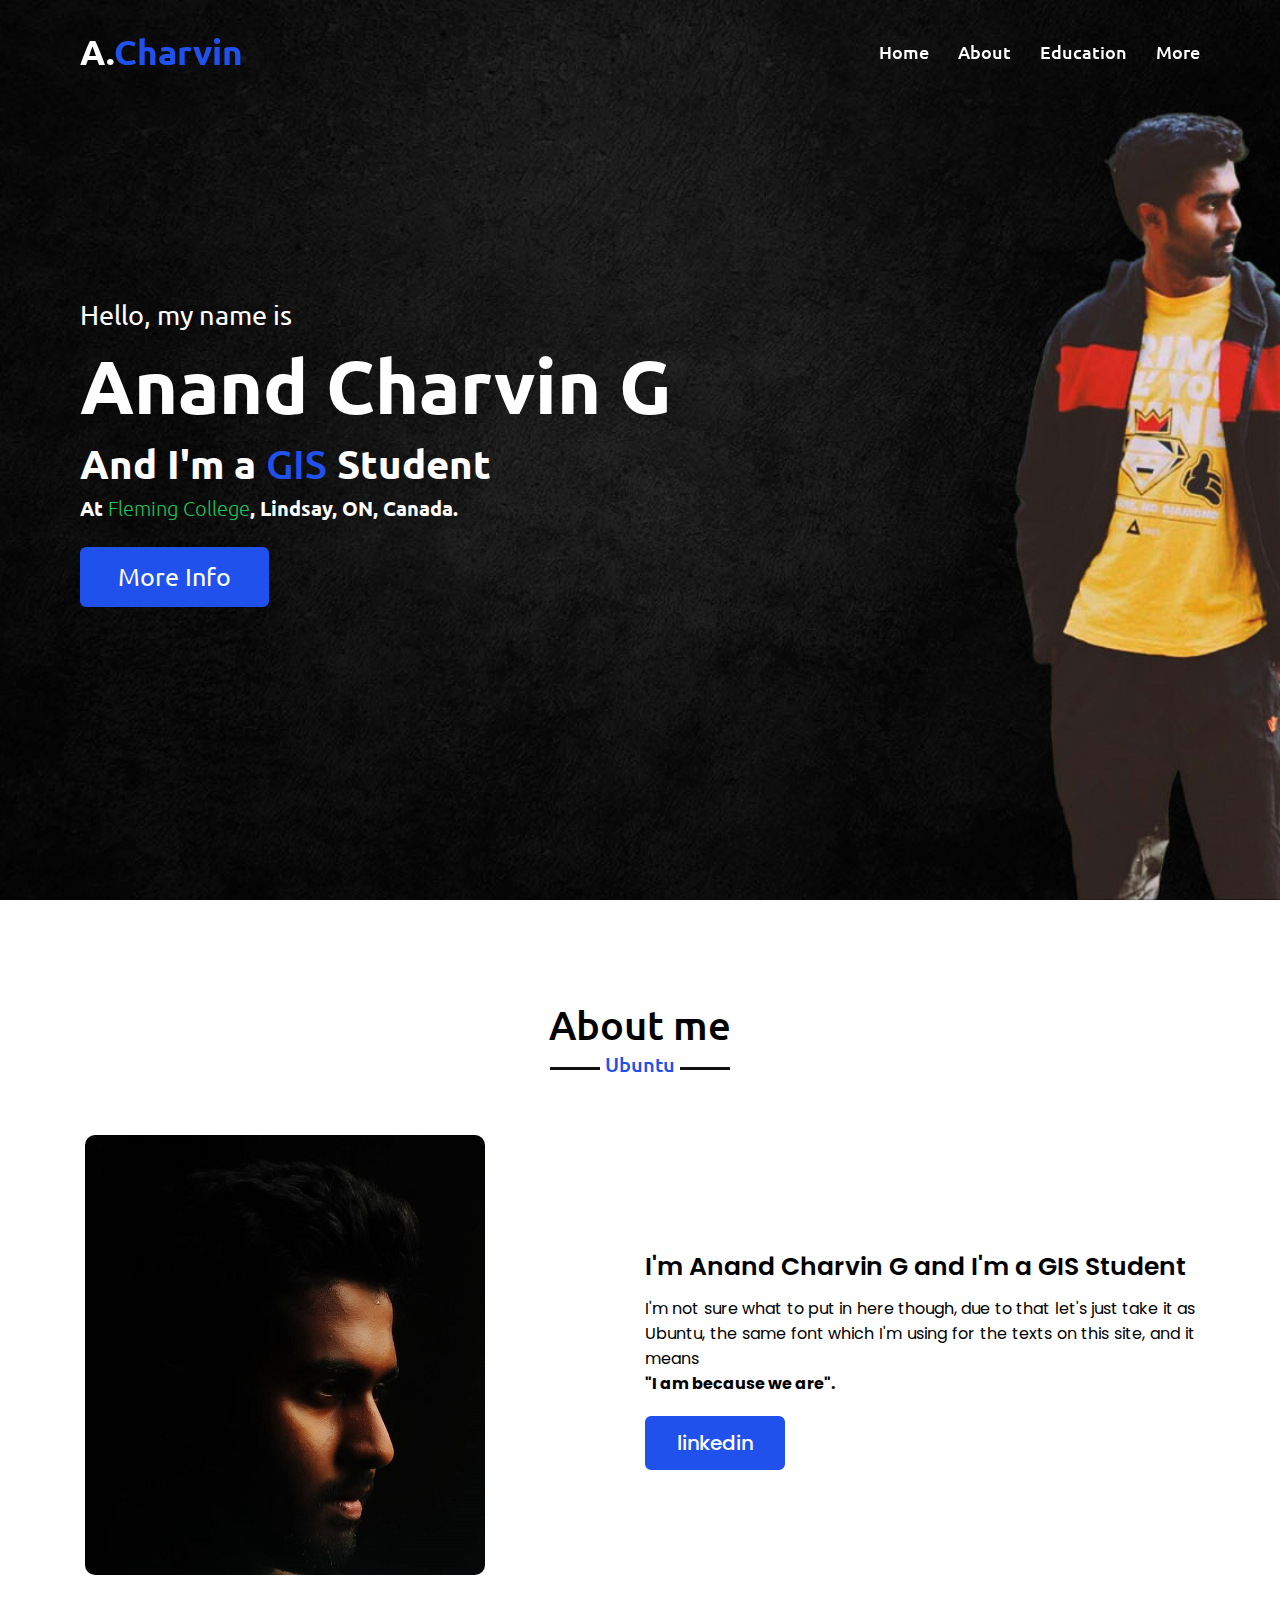
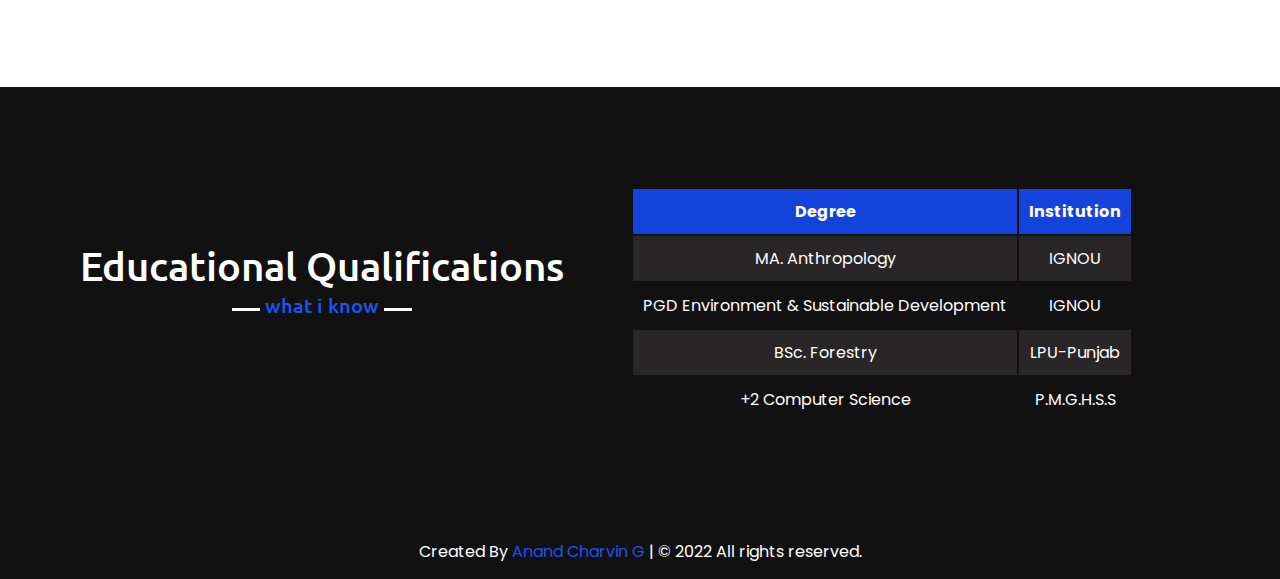
<file: index.html>
<!DOCTYPE html>
<html lang="en">

<head>
    <meta charset="UTF-8">
    <meta name="viewport" content="width=device-width, initial-scale=1.0">
    <title>Personal Website | GEOM-101</title>
    <link rel="stylesheet" href="style.css">
</head>

<body>
<!-- NavigationBar Begins -->
<!-- Navbar concept from w3 schools, using ID to refer to sections when clicked on them.
Reference : https://www.w3schools.com/howto/howto_js_navbar_hide_scroll.asp -->
    <nav class="navbar">
        <div class="max-width">
            <div class="logo"><a href="#home">A.<span>Charvin</span></a></div>
            <ul class="menu">
                <li><a href="#home" class="menu-btn">Home</a></li>
                <li><a href="#about" class="menu-btn">About</a></li>
                <li><a href="#table" class="menu-btn">Education</a></li>
                <li><a href="./more.html" class="menu-btn">More</a></li>
            </ul>
            <div class="menu-btn"></div>
        </div>
    </nav>
<!-- NavigationBar Ends -->

<!-- Home page inspiration came from https://dribbble.com/ujjol07 
Tried to replicate that with a dark background and matching fonts.
For this particular state that being, Ubuntu 
(It has clear visual aid to differentiat the IiLl's and I love that)
and poppins, It is a thin yet crisp font for some style here and there. -->

<!-- The text will show up with h1-h4 tags while span helps to take it 
    to CSS to give different colors to only portions of it. 
    Referenced from Class week 2-6 -->

<!-- HomeOption Begins -->
    <section class="home" id="home">
        <div class="max-width">
            <div class="home-content">
                <h2 class="h2">Hello, my name is</h2>
                <h1 class="h1">Anand Charvin G</h1>
                <h3 class="h3">And I'm a <span>GIS</span> Student</h3>
                <h4 class="h4">At <span>Fleming College</span>, Lindsay, ON, Canada.</h4>
                <a href="./more.html">More Info</a>
            </div>
        </div>
    </section>
<!-- HomeOption Ends -->

<!-- About section was visualised as two part, with left showing an image
and the right section showing some text, This was way harder to get right.
Struggled with flex box and align commands for hours till this reached a
somewhat presentable form as of now. Still not sure if this will hold.
It is technically running on jenga mode. 
Referenced from : https://www.w3schools.com/howto/howto_css_two_columns.asp -->

<!-- AboutSection Begins -->
<section class="about" id="about">
    <div class="max-width">
        <h2 class="title">About me</h2>
        <div class="about-content">
            <div class="column left">
                <img src="./images/head.jpg" alt="">
            </div>
            <div class="column right">
                <div class="text">I'm Anand Charvin G and I'm a GIS Student</div>
                <p> I'm not sure what to put in here though, 
                    due to that let's just take it as Ubuntu, 
                    the same font which I'm using for the texts on this site, and it means</p>
                    <p><b>"I am because we are".</b></p>
                <a href="https://www.linkedin.com/in/anand-charvin-g-8311a822/" target="_blank">linkedin</a>
            </div>
        </div>
    </div>
</section>
<!-- AboutSection Ends -->

<!-- Table block took way too much time on first attempt to properly implement, 
    due to the nature of tables styling them was ok until aligning them to the page came up
    that was a real struggle and in the end this is what it ended up as. I'm not fully happy with it, But
    it works (somehow) and as long as it works. It is fine. (Still not aligned to center like How I was aiming to)
Referenced from : 
https://www.w3schools.com/css/css_table_style.asp
https://www.w3schools.com/css/css_table_align.asp
 -->

<!-- Table block -->
<section class="table" id="table">
    <div class="max-width">
        <div class="table-content">
            <h2 class="title">Educational Qualifications</h2> 
            <!-- Table -->
				<table id="main-table">
					<tr>
					  <th>Degree</th>
					  <th>Institution</th>

					</tr>
					<tr>
					  <td>MA. Anthropology</td>
					  <td>IGNOU</td>

					</tr>
					<tr>
					  <td>PGD Environment & Sustainable Development</td>
					  <td>IGNOU</td>

					</tr>
					<tr>
					  <td>BSc. Forestry</td>
					  <td>LPU-Punjab</td>

					</tr>
					<tr>
					  <td>+2 Computer Science</td>
					  <td>P.M.G.H.S.S</td>

				  </tr>
				</table>
            </div>
        </div>
    </section>

    <!-- Footer was easy to implement, Since there is only text and URL to go with it.
    Styling is on CSS and that is also a small portion, It gives it a bg, span and a hover effect.-->
    
<!-- FooterSection-->
    <footer>
        <span>Created By <a href="https://github.com/A-Charvin" target="_blank">Anand Charvin G</a> | <span>&copy;</span> 2022 All rights reserved.</span>
    </footer>

</body>

</html>
</file>
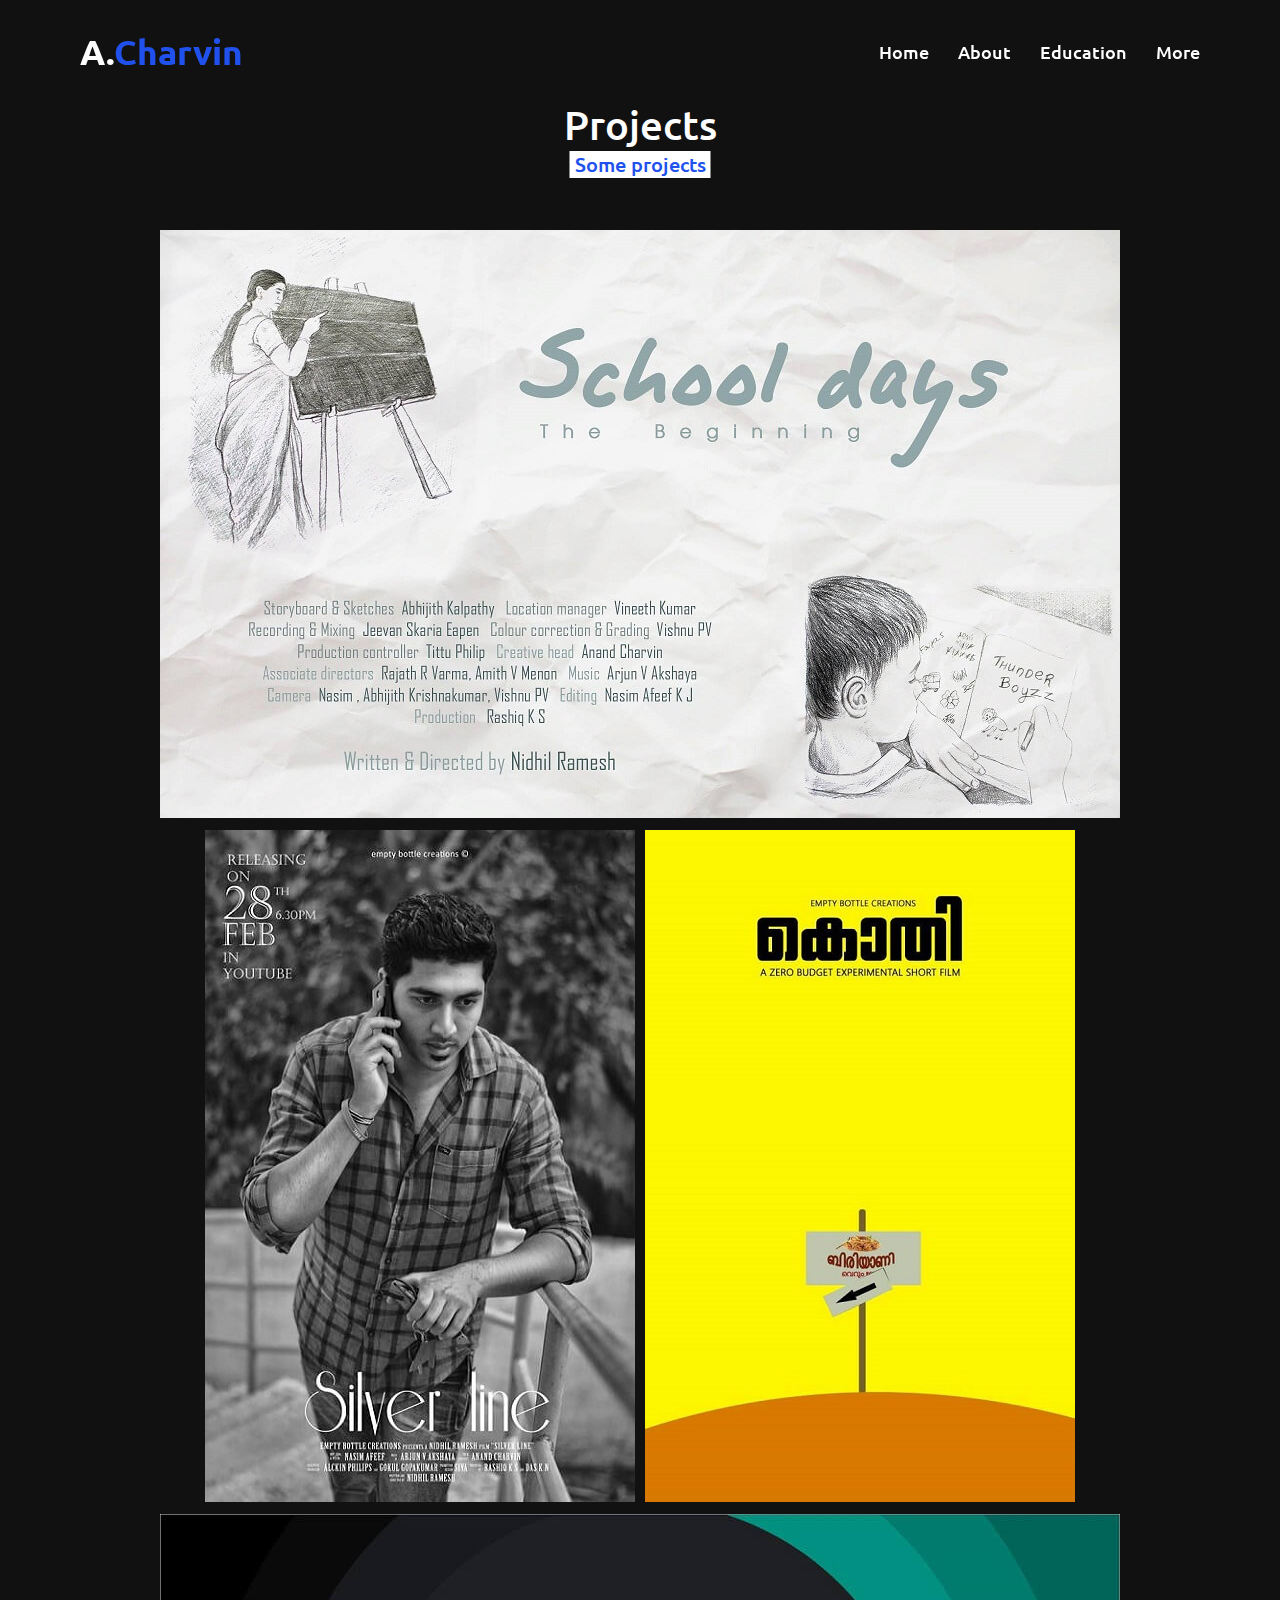
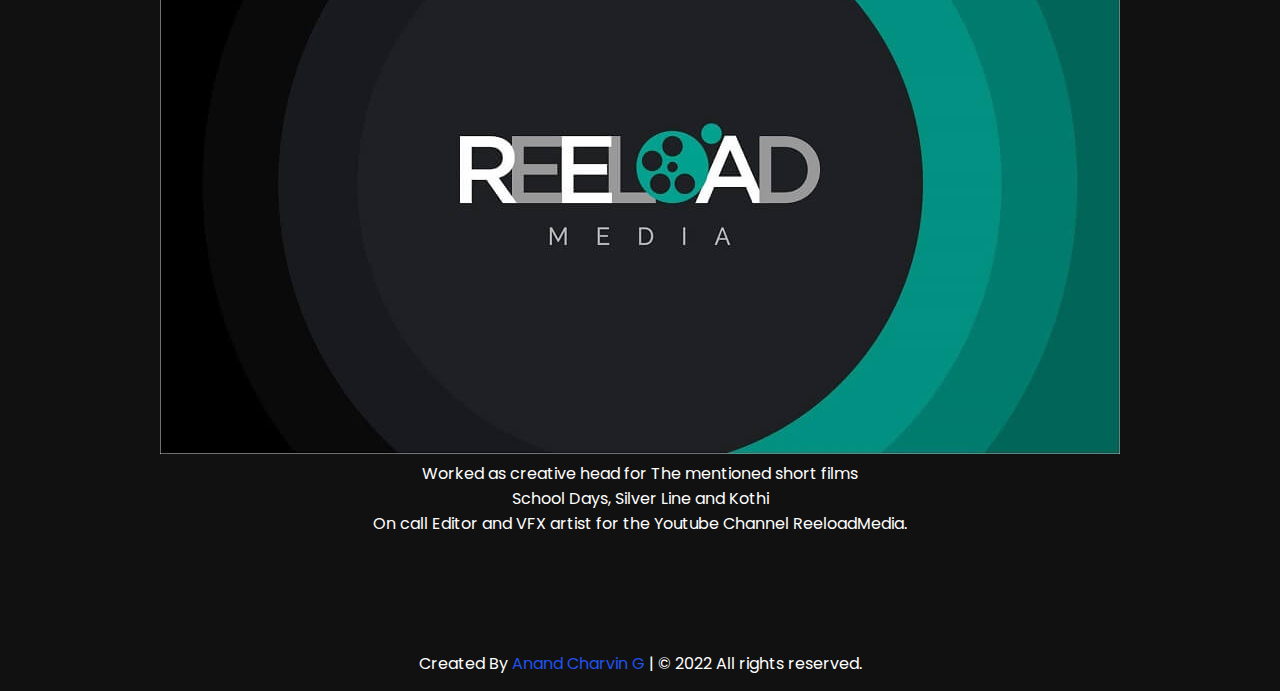
<file: more.html>
<!DOCTYPE html>
<html lang="en">

<head>
    <meta charset="UTF-8">
    <meta name="viewport" content="width=device-width, initial-scale=1.0">
    <title>Projects | GEOM-101</title>
    <link rel="stylesheet" href="style.css">
</head>

<body>
<!-- NavigationBar Begins -->
<!-- Snippet was copied from the home page, 
    modified to go back to the home page and sections when clicked upon,
using relative paths -->
<nav class="navbar">
    <div class="max-width">
        <div class="logo"><a href="./#home">A.<span>Charvin</span></a></div>
        <ul class="menu">
            <li><a href="./#home" class="menu-btn">Home</a></li>
            <li><a href="./#about" class="menu-btn">About</a></li>
            <li><a href="./#table" class="menu-btn">Education</a></li>
            <li><a href="#more" class="menu-btn">More</a></li>
        </ul>
        <div class="menu-btn"></div>
    </div>
</nav>
<!-- NavigationBar Ends -->

<!-- MoreSection Begins -->
<!-- Copied from about section of home page,
Included to use Images (4(+2 home page))
 2 large size images on top and bottom, And 2 reduced vertical mode ones in the middle. With text at the bottom aligned to center using CSS
Reference :
Align multiple images :  https://www.w3schools.com/howto/howto_css_images_side_by_side.asp -->

 <section class="more" id="more">
    <div class="max-width">
        <h2 class="title">Projects</h2>
        <div class="more-content">
            <a href="https://www.youtube.com/watch?v=3MY88hGVx6A" target="_blank"><img src="./images/project.jpg" alt="School Days"></a>
            <div class="images2">
                <div class="column">
                    <a href="https://www.youtube.com/watch?v=hxpAwUQDmdQ" target="_blank"><img src="./images/sline.jpg" alt="Silver Line"></a>
                </div>
                <div class="column">
                    <a href="https://www.youtube.com/watch?v=CmG0BE9pNuc" target="_blank"><img src="./images/kothi.jpg" alt="Kothi"></a>
                </div>
            </div>
            <a href="https://www.youtube.com/c/REELOADMEDIA" target="_blank"><img src="./images/rlmedia.jpg" alt="School Days"></a>
            <div class="text"><p> Worked as creative head for The mentioned short films </p> <p> School Days, Silver Line and Kothi </p>
            <p> On call Editor and VFX artist for the Youtube Channel ReeloadMedia. </p></div>
        </div>
    </div>
</section>
<!-- MoreSection Ends -->

<!-- footer part-->
<!-- Section From Home page, Github Link (external)-->
<footer>
    <span>Created By <a href="https://github.com/A-Charvin" target="_blank">Anand Charvin G</a> | <span>&copy;</span> 2022 All rights reserved.</span>
</footer>

</body>

</html>
</file>
<file: style.css>
/*  import google fonts | The default font implementation on the site was not working.
This was shown during one of the classes, getting fonts from googlefonts and using them on the site. */
@import url('https://fonts.googleapis.com/css2?family=Poppins:wght@400;500;600;700&family=Ubuntu:wght@400;500;700&display=swap');


/* All element border, margin, padding and box size definitions.
This will help the page to make use of the full area to display 
the elements on it, defined for whole page*/
*{
    box-sizing: border-box;
    text-decoration: none;
    margin: 0;
    padding: 0;

    
}
/* Smooth Scrolling | Need's few more elements to test out it's function
Reference : https://www.w3schools.com/howto/howto_css_smooth_scroll.asp#section2 */
html{
    scroll-behavior:smooth;
}

/* all similar type items styling portion. */

/* Set the default padding for section and .m-width values.
So that the texts and content does not stick to the edges 
of the screen, this will let the content to leave a space 
from the edges <- | | -> making it look good. */
section{
    padding: 100px 0;
}
.max-width{
    max-width: 1300px;
    padding: 0 80px;
    margin: auto;
}
.about, .table, .more, footer{
    font-family: 'Poppins', sans-serif;
}
.about .about-content,
.table .table-content
{
    display: flex;
    flex-wrap: wrap;
    align-items: center;
    justify-content: space-between;
}
/* Sections titles defaulting with font and other properties*/
section .title{
    position: relative;
    text-align: center;
    font-size: 40px;
    font-weight: 500;
    margin-bottom: 60px;
    padding-bottom: 20px;
    font-family: 'Ubuntu', sans-serif;
}
/* CSS before and after selector for styling out subtitle
Reference : https://www.w3schools.com/cssref/sel_before.asp */

section .title::before{
    content: "";
    position: absolute;
    bottom: 0px;
    left: 50%;
    width: 180px;
    height: 3px;
    background: #111;
    transform: translateX(-50%);
}
section .title::after{
    position: absolute;
    bottom: -8px;
    left: 50%;
    font-size: 20px;
    color: rgb(33, 81, 237);
    padding: 0 5px;
    background: #fff;
    transform: translateX(-50%);
}

/* navbar styling 
Sticky, m-width 
menu list and hover and click styling.
Reference : 
https://www.w3schools.com/howto/howto_js_navbar_hide_scroll.asp
- Not using JS for this site, 
So navbar doesn't hide while scrolling down. :( */

.navbar{
    position: fixed;
    width: 100%;
    z-index: 999;
    padding: 30px 0;
    font-family: 'Ubuntu', sans-serif;
    transition: all 0.3s ease;
}

/* Reference : https://www.w3schools.com/howto/howto_js_navbar_sticky.asp 
Stcky navigation bar,*/
.navbar.sticky{
    padding: 15px 0;
    background: rgb(33, 81, 237);
}
/* Keeps the Navbar items seperated yet centered */
.navbar .max-width{
    display: flex;
    align-items: center;
    justify-content: space-between;
}
/* Color for the text in the navbar and the span with blue*/
.navbar .logo a{
    color: #fff;
    font-size: 35px;
    font-weight: 600;
}
/* Stylised portion of the logo/title text */
.navbar .logo a span{
    color: rgb(33, 81, 237);
    transition: all 0.3s ease;
}
.navbar.sticky .logo a span{
    color: rgb(255, 252, 252);
}
/* navbar list list styling, 
hover transition style from hover method referenced before */
.navbar .menu li{
    list-style: none;
    display: inline-block;
}
.navbar .menu li a{
    display: block;
    color: #fff;
    font-size: 18px;
    font-weight: 500;
    margin-left: 25px;
    transition: color 0.3s ease;
}
.navbar .menu li a:hover{
    color: rgb(33, 81, 237);
}
.navbar.sticky .menu li a:hover{
    color: #fff;
}

/* menu button styling with border, hover, and round edge */
.menu-btn{
    color: #fff;
    font-size: 23px;
    cursor: pointer;
    display: none;
}

/* Home section with background, 
font family selection and other options. */
.home{
    display: flex;
    background: url("./images/banner.jpg") no-repeat center;
    height: 100vh;
    color: #fff;
    min-height: 500px;
    background-size: cover;
    background-attachment: fixed;
    font-family: 'Ubuntu', sans-serif;
}
/* Maximum width for flex box inside home section */
.home .max-width{
  width: 100%;
  display: flex;
}
.home .max-width .row{
  margin-right: 0;
}

/* font styling of H1 to H4 tags as well as span elements inside them
   used in the main HTML body */

.h1{
    font-size: 75px;
    font-weight: 600;
    margin-left: -3px;
    margin: 5px 0;
}
.h2{
    font-size: 27px;
    font-weight: 400;
    margin: 5px 0;
}
.h3{
    font-size: 40px;
    margin: 5px 0;
}
.h3 span{
    color: rgb(33, 81, 237);
    font-weight: 500;
    margin: 5px 0;
}
.h4{
    font-size: 20px;
    margin: 5px 0;
}
.h4 span{
    color: rgb(22, 196, 91);
    font-weight: 200;
}

/* More Info Button styling, 
It is inside the inside section and with an a tag.
Thus this part will give it the shape with 
margin, padding, a small border radius to give it a little round edge, 
transition timer for hover switing effect from 
blue to transparent with a border and text with the specified color. 
References : https://www.w3schools.com/css/css3_buttons.asp */

.home .home-content a{
    display: inline-block;
    background: rgb(33, 81, 237);
    color: #fff;
    font-size: 25px;
    padding: 12px 36px;
    margin-top: 20px;
    font-weight: 400;
    border-radius: 6px;
    border: 2px solid rgb(33, 81, 237);
    transition: all 0.3s ease;
}

/* Hover switching trigger to no bg.
Reference : https://www.w3schools.com/cssref/sel_hover.asp */

.home .home-content a:hover{
    color: rgb(33, 81, 237);
    background: none;
}

/* about section styling, Splitting into two sides to show text and image. */
.about .title::after{
    content: "Ubuntu";
}
/* Left width */
.about .about-content .left{
    width: 45%;
}
/* Image fit and a border radius defined*/
.about .about-content .left img{
    object-fit: cover;
    border-radius: 10px;
}
/* Right width */
.about .about-content .right{
    width: 55%;
}
/* Right text properties */
.about .about-content .right .text{
    font-size: 25px;
    font-weight: 600;
    margin-bottom: 10px;
}
/* Right paragraph properties */
.about .about-content .right p{
    text-align: justify;
}
/* External Button property including hover and no bg effect */
.about .about-content .right a{
    display: inline-block;
    background: rgb(33, 81, 237);
    color: #fff;
    font-size: 20px;
    font-weight: 500;
    padding: 10px 30px;
    margin-top: 20px;
    border-radius: 6px;
    border: 2px solid rgb(33, 81, 237);
    transition: all 0.3s ease;
}
.about .about-content .right a:hover{
    color: rgb(33, 81, 237);
    background: none;
}

/* Table with borders */
/* Aligning the table and the titles 
to the center was the most tedious of tasks which took time. 
Reference : https://www.w3schools.com/css/css_table_style.asp*/

.table{
    color: #fff;
    background-color: #111;
}
.table .title::before{
    background: #fff;
}
.table .title::after{
    background: #111;
    content: "what i know";
}
#main-table{
    margin-left:auto;
    margin-right:auto;
    align-items: center;
    text-align:center;
}
.table {
    border-collapse: separate;
	width: 100%;
    flex-wrap: wrap;
    align-items: center;
    text-align:center;
    color: #fff;
    background-color: #111;
}
  
  th, td {
    text-align: center;
    padding-top: 10px;
    padding-right: 10px;
    padding-left: 10px;
    padding-bottom: 10px;
}
  
  tr:nth-child(even){background-color: #282626}
  tr:hover {background-color: rgb(80, 240, 255);}
  
  th {
    background-color: rgb(20, 67, 220);
    color: white;
}

/* Portfolio page Image alignment and styling */
.images {
    display: flex;
}

.images2 {
    padding-left: 25%;
    padding-right: 25%;
    display: flex;
    justify-content: center;
}

/* Reference :
Align multiple images :  https://www.w3schools.com/howto/howto_css_images_side_by_side.asp */
.column {
    flex: 50%;
    padding: 5px;
}
/* More/portfolio section coloring and styling */
.more .title::after{
    content: "Some projects";
}
.more .more-content{
    text-align: center;
}

/* footer section properties, hover and click, background, text */
footer{
    background: #111;
    padding: 15px 23px;
    color: #fff;
    text-align: center;
}
footer span a{
    color: rgb(33, 81, 237);
    text-decoration: none;
}
footer span a:hover{
    text-decoration: underline;
}

.more{
    color: rgb(33, 81, 237);
    color: #fff;
    background-color: #111;
    
}

/* responsive media queries to suit devices,
References :
https://www.w3schools.com/css/css_rwd_mediaqueries.asp
https://www.geeksforgeeks.org/css3-media-query-for-all-devices/ 
https://www.freecodecamp.org/news/media-query-css-example-max-and-min-screen-width-for-mobile-responsive-design/
*/


@media (max-width: 1104px) {
    .about .about-content .left img{
        height: 350px;
        width: 350px;
    }
}

@media (max-width: 991px) {
    .max-width{
        padding: 0 50px;
    }
}
@media (max-width: 947px){
    .menu-btn{
        display: block;
        z-index: 999;
    }

    .navbar .menu{
        position: fixed;
        height: 100vh;
        width: 100%;
        left: -100%;
        top: 0;
        background: #111;
        text-align: center;
        padding-top: 80px;
        transition: all 0.3s ease;
    }
    .navbar .menu.active{
        left: 0;
    }
    .navbar .menu li{
        display: block;
    }
    .navbar .menu li a{
        display: inline-block;
        margin: 20px 0;
        font-size: 25px;
    }
    .home .home-content .h2{
        font-size: 70px;
    }
    .home .home-content .h3{
        font-size: 35px;
    }
    .home .home-content .h4{
        font-size: 26px;
    }
    .home .home-content a{
        font-size: 23px;
        padding: 10px 30px;
    }
    .max-width{
        max-width: 930px;
    }
    .about .about-content .column{
        width: 100%;
    }
    .about .about-content .left{
        display: flex;
        justify-content: center;
        margin: 0 auto 60px;
    }
    .about .about-content .right{
        flex: 100%;
    }
    .table .table-content .column
    {
        width: 100%;
        margin-bottom: 35px;
    }
}

@media (max-width: 690px) {
    .max-width{
        padding: 0 23px;
    }
    .home .home-content .h2{
        font-size: 60px;
    }
    .home .home-content .h3{
        font-size: 32px;
    }
    .home .home-content .h4{
        font-size: 26px;
    }
    .home .home-content a{
        font-size: 20px;
    }
}

@media (max-width: 500px) {
    .home .home-content .h2{
        font-size: 50px;
    }
    .home .home-content .h3{
        font-size: 27px;
    }
    .about .about-content .right .text,
    .table .table-content .left .text{
        font-size: 19px;
    }
    .column {
        width: 100%;
    }
}
</file>
